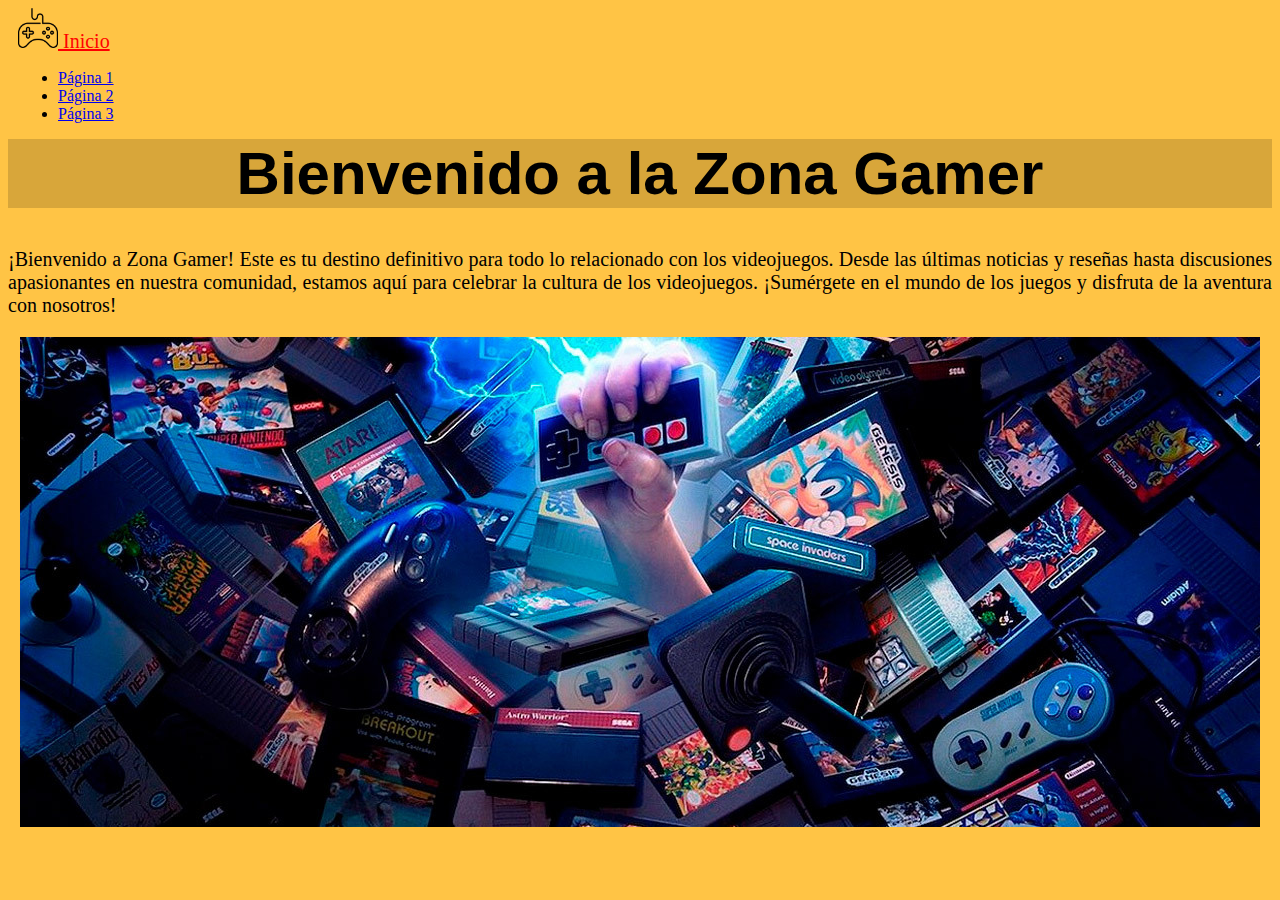
<file: index.html>
<!DOCTYPE html>
<html lang="en">
<head>
    <meta charset="UTF-8">
    <meta name="viewport" content="width=device-width, initial-scale=1.0">
    <title>Laboratorio 6</title>
    <link href="https://cdn.jsdelivr.net/npm/bootstrap@5.0.2/dist/css/bootstrap.min.css" rel="stylesheet" integrity="sha384-EVSTQN3/azprG1Anm3QDgpJLIm9Nao0Yz1ztcQTwFspd3yD65VohhpuuCOmLASjC" crossorigin="anonymous">
    <link rel="stylesheet" type="text/css" href="CSS/ESTILOI.css">
</head>
<body>
    <div id="icimg"></div>   
    <nav class="navbar navbar-expand-lg navbar-light bg-light" style="padding-left: 10px;">
        <a class="navbar-brand active" href="index.html">
            <img src="imagenes/181885.png" width="40" height="40" alt="Logo">
            Inicio
        </a>
        <div class="collapse navbar-collapse">
            <ul class="navbar-nav mr-auto">
                <li class="nav-item">
                    <a class="nav-link" href="Pagina  1.html">Página 1</a>
                </li>
                <li class="nav-item">
                    <a class="nav-link" href="Pagina 2.html">Página 2</a>
                </li>
                <li class="nav-item">
                    <a class="nav-link" href="Pagina 3.html">Página 3</a>
                </li>
            </ul>
        </div>
    </nav>

    <div class="container d-flex justify-content-center">
        <div class="contenido" id="inicio">
            <h1>Bienvenido a la Zona Gamer</h1>
            <p>¡Bienvenido a Zona Gamer! Este es tu destino definitivo para todo lo relacionado con los videojuegos. Desde las últimas noticias y reseñas hasta discusiones apasionantes en nuestra comunidad, estamos aquí para celebrar la cultura de los videojuegos. ¡Sumérgete en el mundo de los juegos y disfruta de la aventura con nosotros!</p>
            <img src="imagenes/banner-gamer.jpg" class= "imgini" alt="Imagen 1">
        </div> 
    </div>
    <script src="https://cdn.jsdelivr.net/npm/bootstrap@5.0.2/dist/js/bootstrap.bundle.min.js" integrity="sha384-MrcW6ZMFYlzcLA8Nl+NtUVF0sA7MsXsP1UyJoMp4YLEuNSfAP+JcXn/tWtIaxVXM" crossorigin="anonymous"></script>
</body>
</html>
</file>
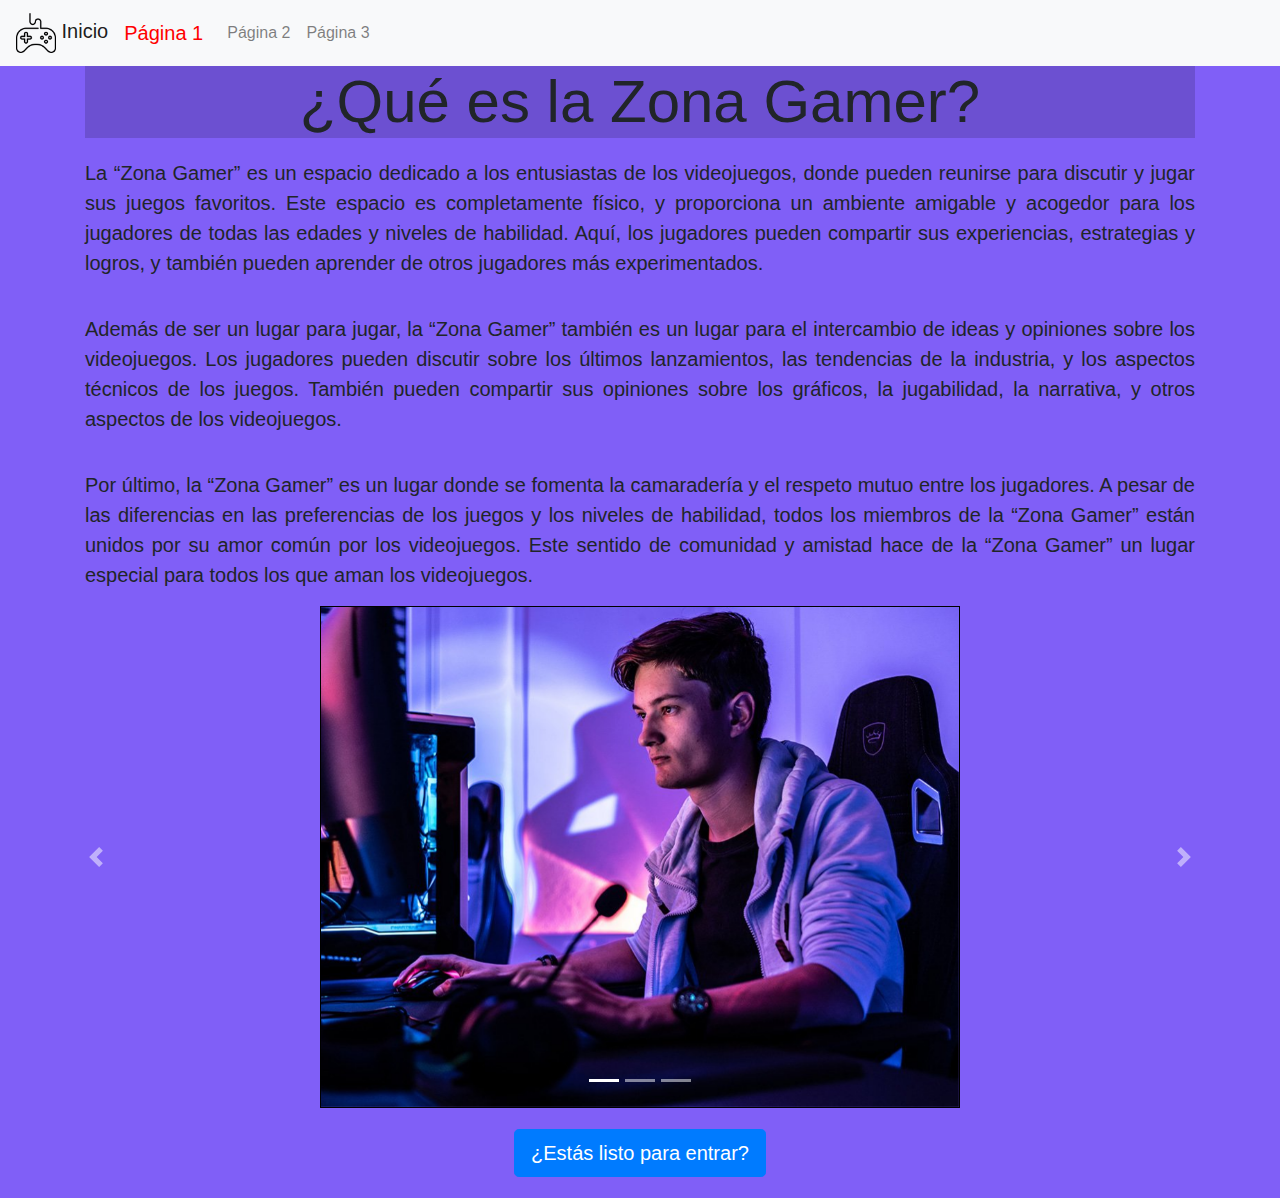
<file: Pagina  1.html>
<!DOCTYPE html>
<html>
<head>
    <title>Página 1</title>
    <link rel="stylesheet" href="https://stackpath.bootstrapcdn.com/bootstrap/4.3.1/css/bootstrap.min.css">
    <link rel="stylesheet" type="text/css" href="CSS/ESTILOI.css">
</head>



<body id="pagina1">


    <nav class="navbar navbar-expand-lg navbar-light bg-light">
        <a class="navbar-brand" href="index.html">
            <img src="imagenes/181885.png" width="40" height="40" alt="Logo">
            Inicio
        </a>
        <div class="collapse navbar-collapse">
            <ul class="navbar-nav mr-auto">
                <li class="nav-item active">
                    <a class="navbar-brand active" href="Pagina  1.html">Página 1</a>
                </li>
                <li class="nav-item">
                    <a class="nav-link" href="Pagina 2.html">Página 2</a>
                </li>
                <li class="nav-item">
                    <a class="nav-link" href="Pagina 3.html">Página 3</a>
                </li>
            </ul>
        </div>
    </nav>


<div class="container d-flex justify-content-center">
    <div class="contenido" id="pagina1a">
        <h1>¿Qué es la Zona Gamer?</h1>
        <p>La “Zona Gamer” es un espacio dedicado a los entusiastas de los videojuegos, donde pueden reunirse para discutir y jugar sus juegos favoritos. Este espacio es completamente físico, y proporciona un ambiente amigable y acogedor para los jugadores de todas las edades y niveles de habilidad. Aquí, los jugadores pueden compartir sus experiencias, estrategias y logros, y también pueden aprender de otros jugadores más experimentados.</p>
        <p>Además de ser un lugar para jugar, la “Zona Gamer” también es un lugar para el intercambio de ideas y opiniones sobre los videojuegos. Los jugadores pueden discutir sobre los últimos lanzamientos, las tendencias de la industria, y los aspectos técnicos de los juegos. También pueden compartir sus opiniones sobre los gráficos, la jugabilidad, la narrativa, y otros aspectos de los videojuegos.</p>
        <p>Por último, la “Zona Gamer” es un lugar donde se fomenta la camaradería y el respeto mutuo entre los jugadores. A pesar de las diferencias en las preferencias de los juegos y los niveles de habilidad, todos los miembros de la “Zona Gamer” están unidos por su amor común por los videojuegos. Este sentido de comunidad y amistad hace de la “Zona Gamer” un lugar especial para todos los que aman los videojuegos.</p>
    </div>
</div>


    
        <div id="carouselExampleIndicators" class="carousel slide" data-ride="carousel">
            <ol class="carousel-indicators">
                <li data-target="#carouselExampleIndicators" data-slide-to="0" class="active"></li>
                <li data-target="#carouselExampleIndicators" data-slide-to="1"></li>
                <li data-target="#carouselExampleIndicators" data-slide-to="2"></li>
            </ol>
            <div class="carousel-inner">
                <div class="carousel-item active">
                    <img src="imagenes/gamer-502.jpg" class="d-block w-100" alt="imagen1">
                </div>
                <div class="carousel-item">
                    <img src="imagenes/pc-gamer-vs-ps5.jpg" class="d-block w-100" alt="imagen2">
                </div>
                <div class="carousel-item">
                    <img src="imagenes/qué es un gamer.jpg" class="d-block w-100" alt="imagen3">
                </div>
            </div>
            <a class="carousel-control-prev" href="#carouselExampleIndicators" role="button" data-slide="prev">
                <span class="carousel-control-prev-icon" aria-hidden="true"></span>
                <span class="sr-only">Previous</span>
            </a>
            <a class="carousel-control-next" href="#carouselExampleIndicators" role="button" data-slide="next">
                <span class="carousel-control-next-icon" aria-hidden="true"></span>
                <span class="sr-only">Next</span>
            </a>
        </div>
        
        


        <div class="botona">
            <a href="Pagina 2.html" class="btn btn-primary btn-lg" role="button">¿Estás listo para entrar?</a>
          </div>
          
        
    </div>
</body>

<script src="https://code.jquery.com/jquery-3.3.1.slim.min.js"></script>
<script src="https://stackpath.bootstrapcdn.com/bootstrap/4.3.1/js/bootstrap.min.js"></script>


</html>
</file>
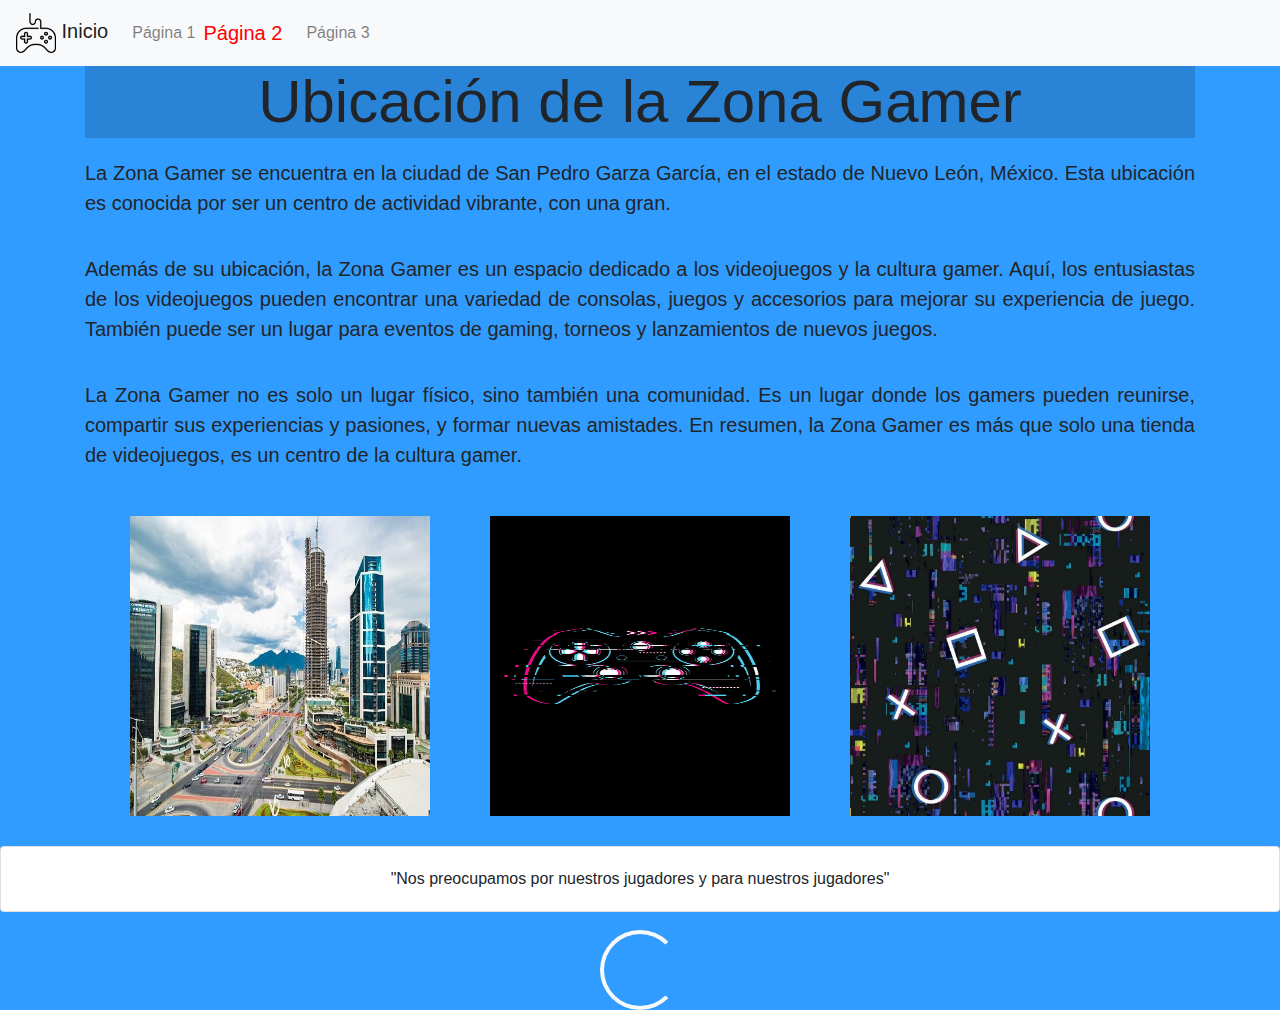
<file: Pagina 2.html>
<!DOCTYPE html>
<html>
<head>
    <title>Página 2</title>
    <link rel="stylesheet" href="https://stackpath.bootstrapcdn.com/bootstrap/4.3.1/css/bootstrap.min.css">
    <link rel="stylesheet" type="text/css" href="CSS/ESTILOI.css">
</head>



<body id="pagina2">


    <nav class="navbar navbar-expand-lg navbar-light bg-light">
        <a class="navbar-brand" href="index.html">
            <img src="imagenes/181885.png" width="40" height="40" alt="Logo">
            Inicio
        </a>
        <div class="collapse navbar-collapse">
            <ul class="navbar-nav mr-auto">
                <li class="nav-item">
                    <a class="nav-link" href="Pagina  1.html">Página 1</a>
                </li>
                <li class="nav-item">
                    <a class="navbar-brand active" href="Pagina 2.html">Página 2</a>
                </li>
                <li class="nav-item">
                    <a class="nav-link" href="Pagina 3.html">Página 3</a>
                </li>
            </ul>
        </div>
    </nav>


<div class="container d-flex justify-content-center">
    <div class="contenido" id="pagina2a">
        <h1>Ubicación de la Zona Gamer</h1>
        <p>La Zona Gamer se encuentra en la ciudad de San Pedro Garza García, en el estado de Nuevo León, México. Esta ubicación es conocida por ser un centro de actividad vibrante, con una gran.</p>
        <p>Además de su ubicación, la Zona Gamer es un espacio dedicado a los videojuegos y la cultura gamer. Aquí, los entusiastas de los videojuegos pueden encontrar una variedad de consolas, juegos y accesorios para mejorar su experiencia de juego. También puede ser un lugar para eventos de gaming, torneos y lanzamientos de nuevos juegos.</p>
        <p>La Zona Gamer no es solo un lugar físico, sino también una comunidad. Es un lugar donde los gamers pueden reunirse, compartir sus experiencias y pasiones, y formar nuevas amistades. En resumen, la Zona Gamer es más que solo una tienda de videojuegos, es un centro de la cultura gamer.</p>
    </div>
</div>


    <div class="imagenes">
        <img src="imagenes/95.jpg" alt="Imagen 1">
    <img src="imagenes/HD-wallpaper-gamer-3d-gaming-playstation-playstation5-sony-xbox.jpg" alt="Imagen 2">
    <img src="imagenes/debona-video-game-glitch-wallpaper-multicoloured-pink-purple-black-blue-6219-p12206-34832_image.jpg" alt="Imagen 3">
    </div>
    
    
    <div class="card">
        <div class="card-body">
          "Nos preocupamos por nuestros jugadores y para nuestros jugadores"
        </div>
      </div>


    <div class="cargar">
      <div class="spinner-border text-light" role="status">
        <span class="visually-hidden"></span>
      </div>
    </div>

</body>

<script src="https://code.jquery.com/jquery-3.3.1.slim.min.js"></script>
<script src="https://stackpath.bootstrapcdn.com/bootstrap/4.3.1/js/bootstrap.min.js"></script>



</html>
</file>
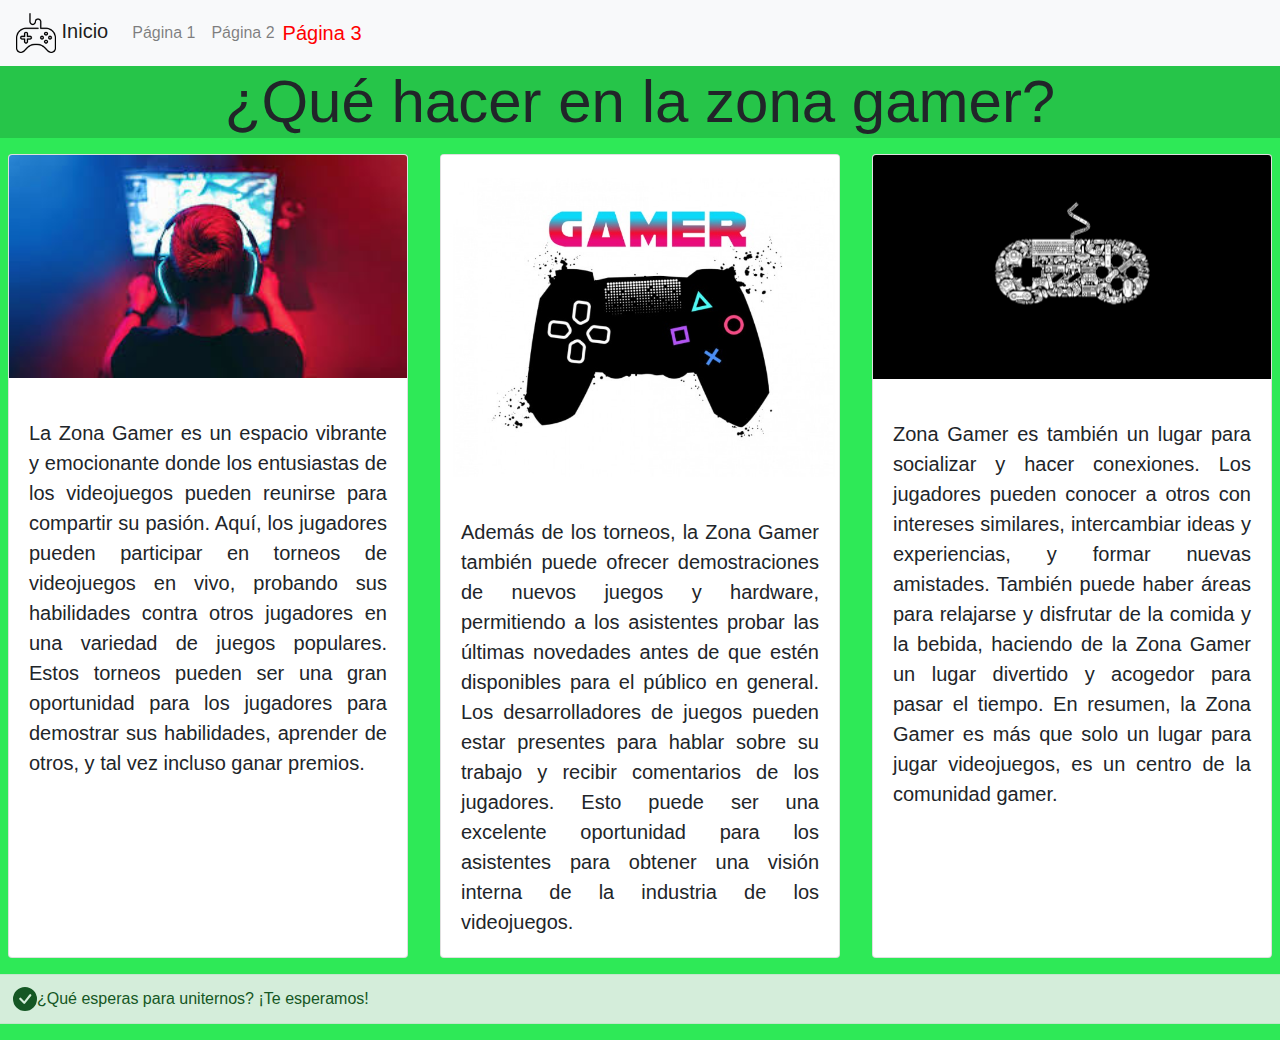
<file: Pagina 3.html>
<!DOCTYPE html>
<html>
<head>
    <title>Página 3</title>
    <link rel="stylesheet" href="https://stackpath.bootstrapcdn.com/bootstrap/4.3.1/css/bootstrap.min.css">
    <link rel="stylesheet" type="text/css" href="CSS/ESTILOI.css">
</head>



<body id="pagina3">


    <nav class="navbar navbar-expand-lg navbar-light bg-light">
        <a class="navbar-brand" href="index.html">
            <img src="imagenes/181885.png" width="40" height="40" alt="Logo">
            Inicio
        </a>
        <div class="collapse navbar-collapse">
            <ul class="navbar-nav mr-auto">
                <li class="nav-item">
                    <a class="nav-link" href="Pagina  1.html">Página 1</a>
                </li>
                <li class="nav-item">
                    <a class="nav-link" href="Pagina 2.html">Página 2</a>
                </li>
                <li class="nav-item">
                    <a class="navbar-brand active" href="Pagina 3.html">Página 3</a>
                </li>
            </ul>
        </div>
    </nav>


<div class="container d-flex justify-content-center">
    <div class="contenido" id="pagina3a">
        <h1>¿Qué hacer en la zona gamer?</h1>
        
        
        <div style="display: flex; justify-content: center;">
            <div class="card" style="width: 25rem; margin: 1rem;">
            <img src="imagenes/images.jpg" class="card-img-top" alt="...">
            <div class="card-body">
              <p class="card-text">La Zona Gamer es un espacio vibrante y emocionante donde los entusiastas de los videojuegos pueden reunirse para compartir su pasión. Aquí, los jugadores pueden participar en torneos de videojuegos en vivo, probando sus habilidades contra otros jugadores en una variedad de juegos populares. Estos torneos pueden ser una gran oportunidad para los jugadores para demostrar sus habilidades, aprender de otros, y tal vez incluso ganar premios.

              </p>
            </div>
          </div>



          
            <div class="card" style="width: 25rem; margin: 1rem;">
            <img src="imagenes/gamer-logo-design-template-37e446de36be773126cf82985342d962_screen.jpg" class="card-img-top" alt="...">
            <div class="card-body">
              <p class="card-text">Además de los torneos, la Zona Gamer también puede ofrecer demostraciones de nuevos juegos y hardware, permitiendo a los asistentes probar las últimas novedades antes de que estén disponibles para el público en general. Los desarrolladores de juegos pueden estar presentes para hablar sobre su trabajo y recibir comentarios de los jugadores. Esto puede ser una excelente oportunidad para los asistentes para obtener una visión interna de la industria de los videojuegos.</p>
            </div>
          </div>



         
            <div class="card" style="width: 25rem; margin: 1rem;">
            <img src="imagenes/Gamers-1.jpg" class="card-img-top" alt="...">
            <div class="card-body">
              <p class="card-text">Zona Gamer es también un lugar para socializar y hacer conexiones. Los jugadores pueden conocer a otros con intereses similares, intercambiar ideas y experiencias, y formar nuevas amistades. También puede haber áreas para relajarse y disfrutar de la comida y la bebida, haciendo de la Zona Gamer un lugar divertido y acogedor para pasar el tiempo. En resumen, la Zona Gamer es más que solo un lugar para jugar videojuegos, es un centro de la comunidad gamer.</p>
            </div>
          </div>

        </div>




        <svg xmlns="http://www.w3.org/2000/svg" style="display: none;">
            <symbol id="check-circle-fill" fill="currentColor" viewBox="0 0 16 16">
              <path d="M16 8A8 8 0 1 1 0 8a8 8 0 0 1 16 0zm-3.97-3.03a.75.75 0 0 0-1.08.022L7.477 9.417 5.384 7.323a.75.75 0 0 0-1.06 1.06L6.97 11.03a.75.75 0 0 0 1.079-.02l3.992-4.99a.75.75 0 0 0-.01-1.05z"/>
            </symbol>
          </svg>


        <div class="alert alert-success d-flex align-items-center" role="alert">
            <svg class="bi flex-shrink-0 me-2" width="24" height="24" role="img" aria-label="Success:"><use xlink:href="#check-circle-fill"/></svg>
            <div>
              ¿Qué esperas para uniternos? ¡Te esperamos!
            </div>
          </div>
    </div>
</div>




</body>

<script src="https://code.jquery.com/jquery-3.3.1.slim.min.js"></script>
<script src="https://stackpath.bootstrapcdn.com/bootstrap/4.3.1/js/bootstrap.min.js"></script>



</html>
</file>
<file: CSS/ESTILOI.css>
body {
    background-color: rgb(255, 196, 69);
}



#pagina1 {
    background-color: rgb(128, 95, 247);
}

#pagina2 {
    background-color: rgb(49, 156, 255);
}

#pagina3 {
    background-color: rgb(46, 233, 87);
}


.navbar-brand.active, .navbar-nav .active > .nav-link {
    color: red;
    font-size: 20px;
}



.contenido {
    text-align: center;
}



.contenido h1{
    font-family: Impact, Haettenschweiler, 'Arial Narrow Bold', sans-serif;
    font-size: 60px;
    background-color: rgba(0, 0, 0, 0.151);
    margin: auto;

}

#inicio p{
    font-family: Georgia, 'Times New Roman', Times, serif;
    font-size: 20px;
    text-align: justify;
    padding-top: 20px;

}



#pagina1a p{
    font-family: Verdana, Geneva, Tahoma, sans-serif;
    font-size: 20px;
    text-align: justify;
    padding-top: 20px;

}


#pagina2a p{
    font-family: Verdana, Geneva, Tahoma, sans-serif;
    font-size: 20px;
    text-align: justify;
    padding-top: 20px;

}


#pagina3a p{
    font-family: Verdana, Geneva, Tahoma, sans-serif;
    font-size: 20px;
    text-align: justify;
    padding-top: 20px;

}



.carousel-inner {
    width: 50%; 
    margin: auto; 
    border: 1px solid black; 
}

.carousel-item img {
    width: 100%; 
    height: 500px; 
    object-fit: cover; 
}


.botona{
    display: flex;
    justify-content: center;
    align-items: center;
    height: 10vh;
}



.imagenes {
    display: flex;
    justify-content: center;
    align-items: center;
  }
  
  .imagenes img {
    width: 300px;
    height: 300px;
    margin: 30px;
    animation: mover 2s infinite;
  }
  
  @keyframes mover {
    0% { transform: translateY(0); }
    50% { transform: translateY(-20px); }
    100% { transform: translateY(0); }
  }


.card {
    text-align: center;
  }

.cargar{
    display: flex;
    padding-top: 2vh;
    justify-content: center;
    align-items: center;
}

.spinner-border {
    width: 5rem; 
    height: 5rem;
}


  .imgini{
    animation: resize 2s infinite;
  }

  @keyframes resize {
    0% { transform: scale(1); }
    50% { transform: scale(1.05); }
    100% { transform: scale(1); }
  }


.check{
    text-align: center;
}
</file>
